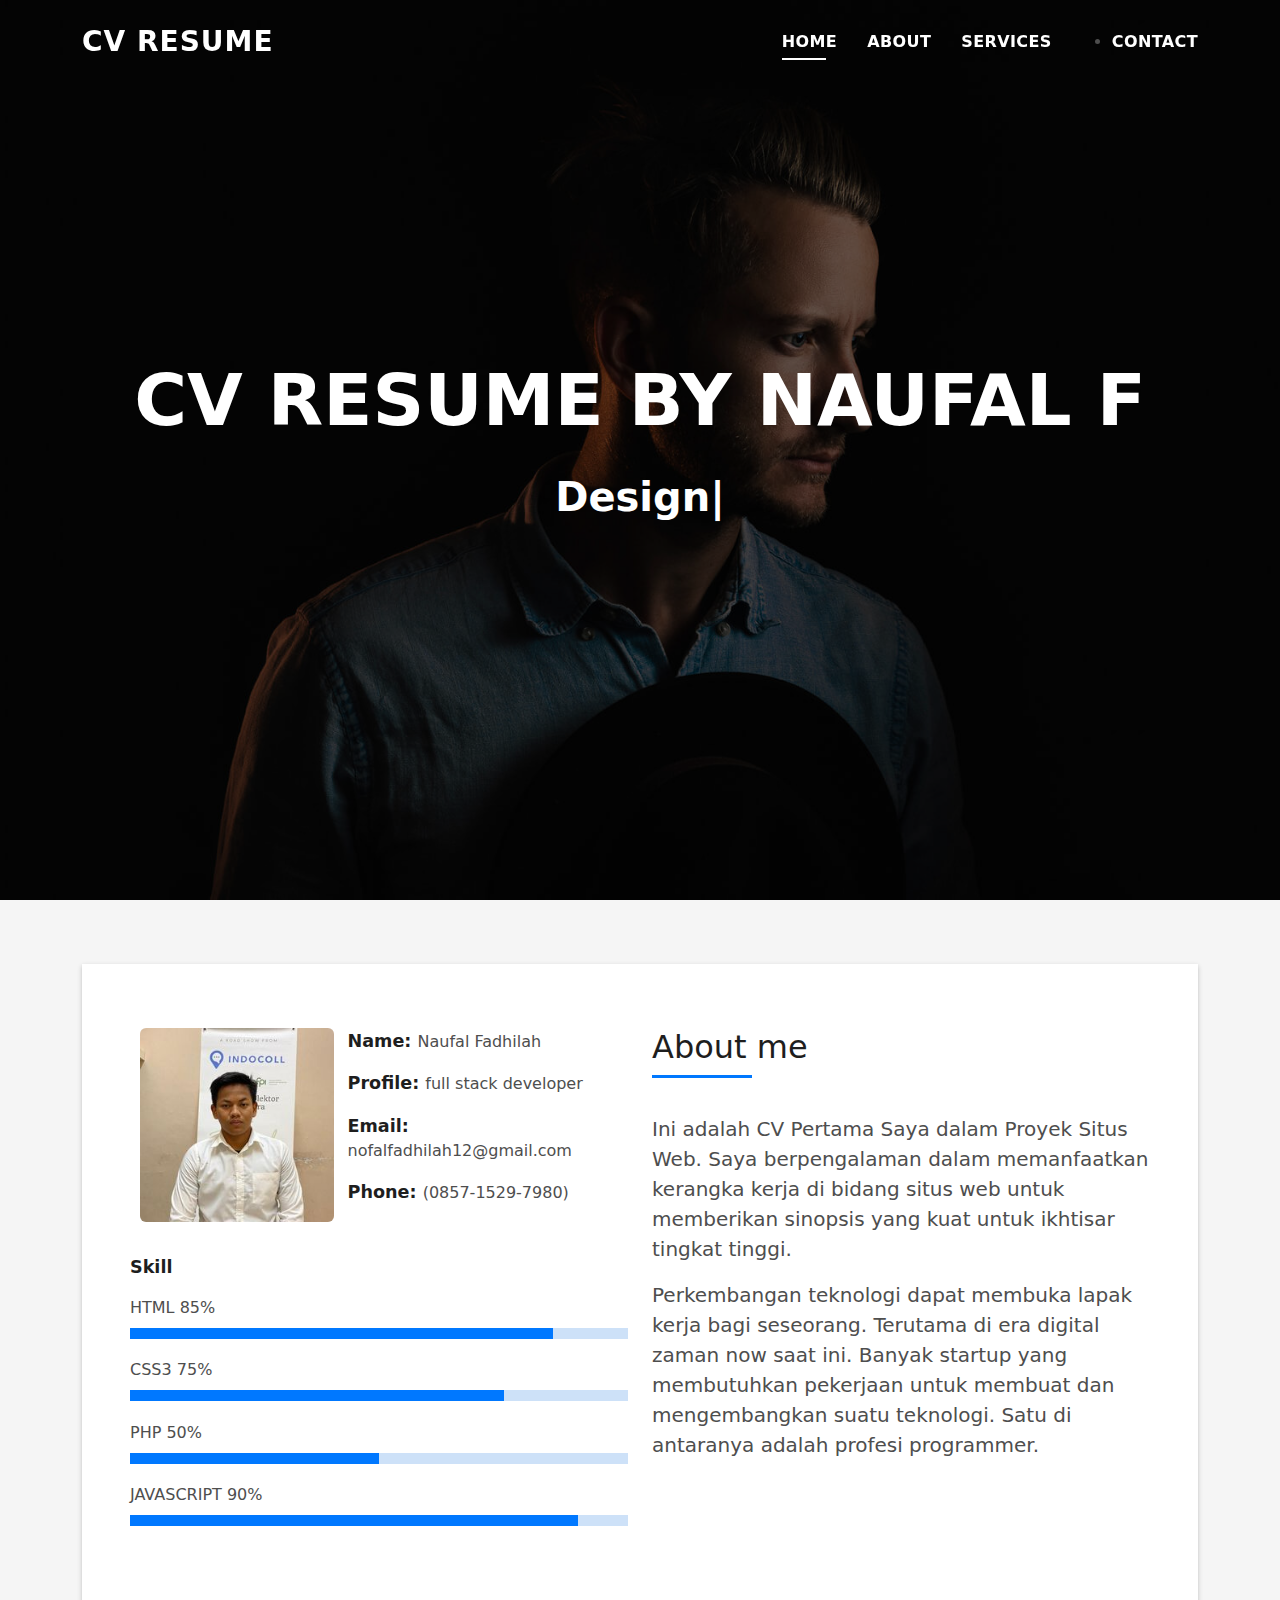
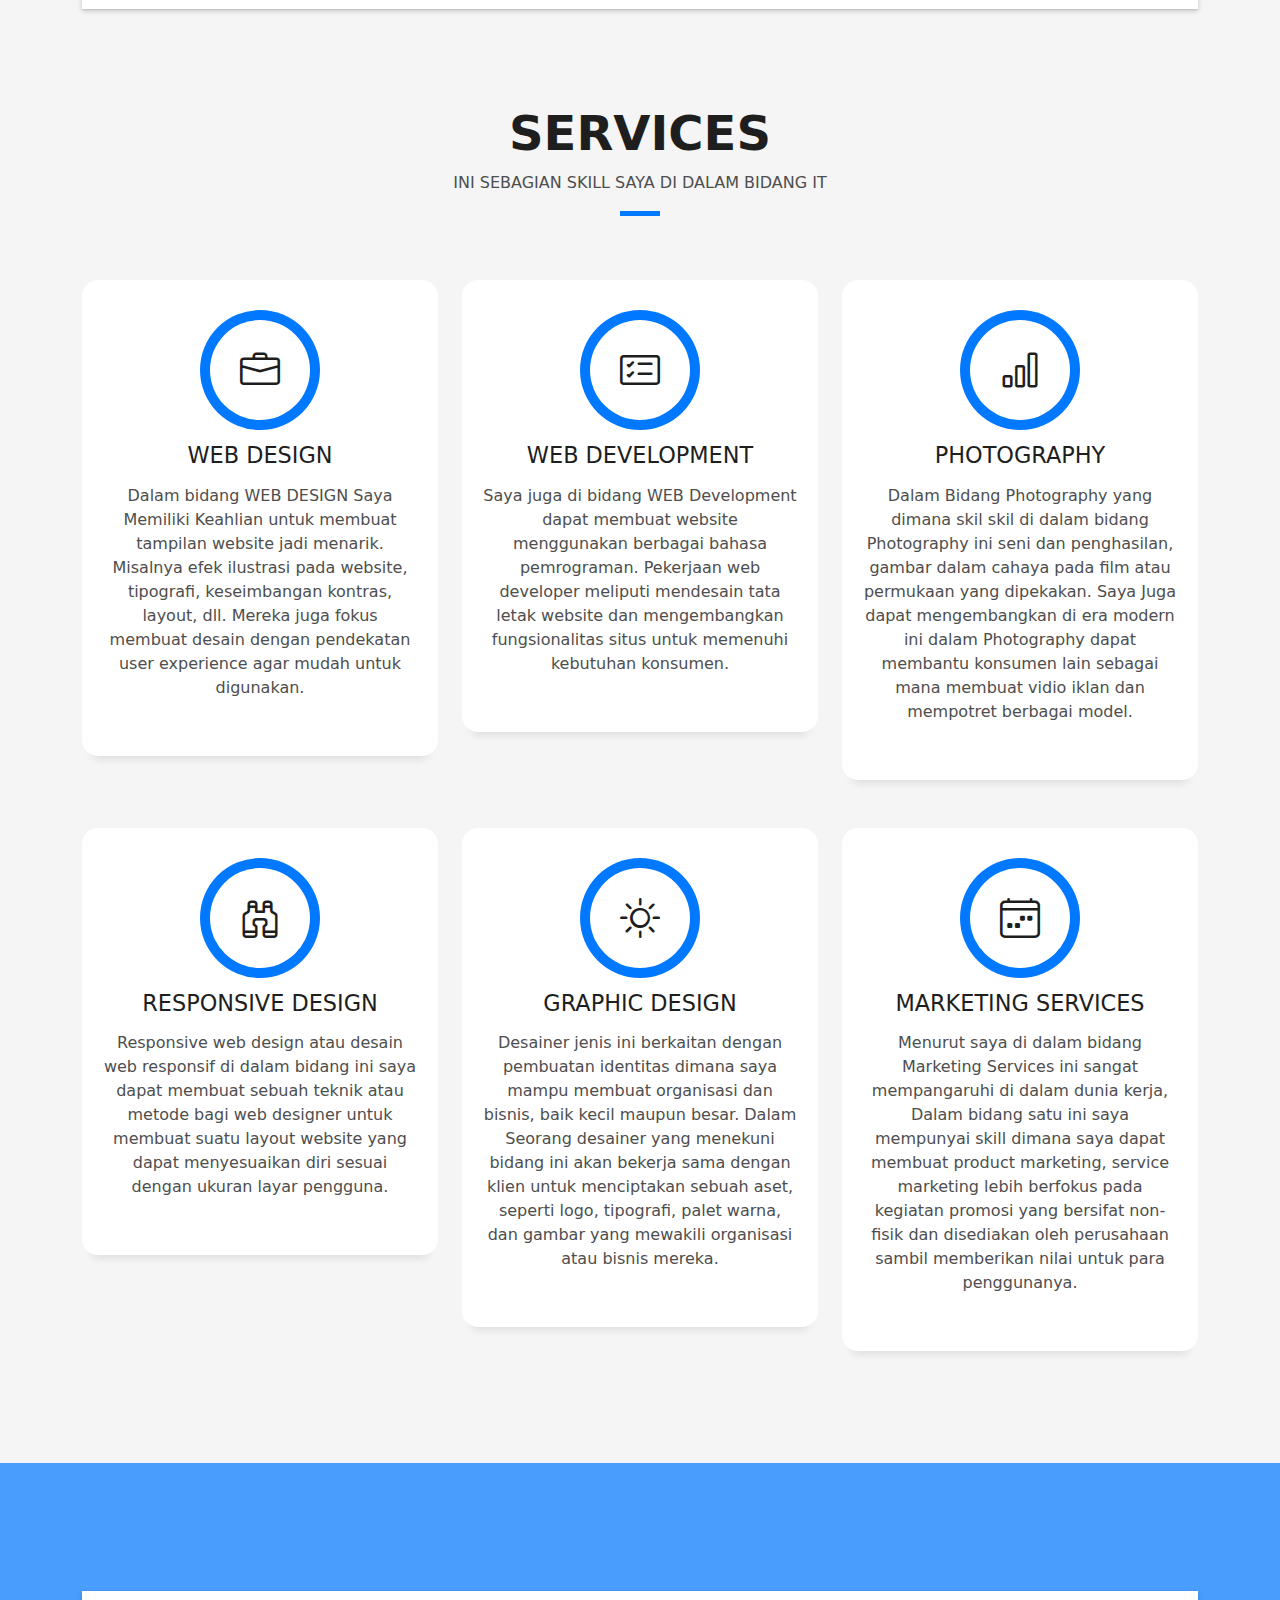
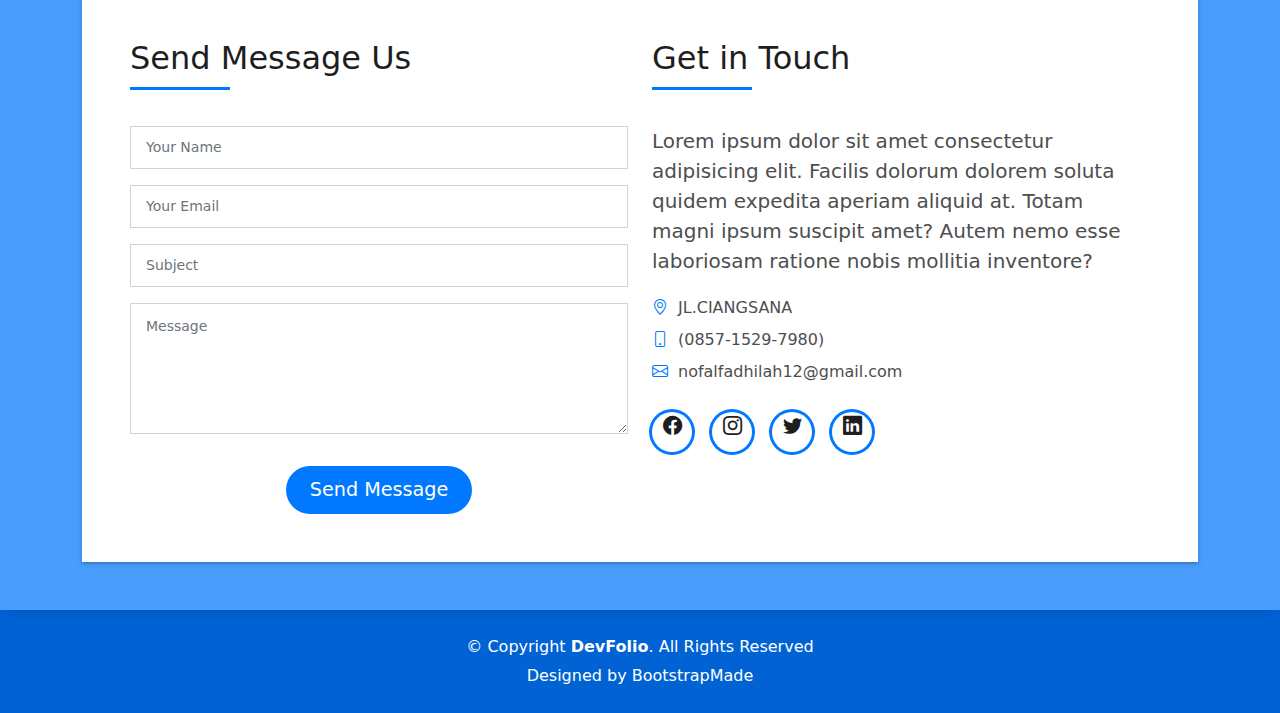
<file: index.html>
<!DOCTYPE html>
<html lang="en">

<head>
  <meta charset="utf-8">
  <meta content="width=device-width, initial-scale=1.0" name="viewport">

  <title>CV BREEZPALL</title>
  <meta content="" name="description">
  <meta content="" name="keywords">

  <!-- Favicons -->
  <link href="assets/img/favicon.png" rel="icon">
  <link href="assets/img/apple-touch-icon.png" rel="apple-touch-icon">

  <!-- Vendor CSS Files -->
  <link href="assets/vendor/bootstrap/css/bootstrap.min.css" rel="stylesheet">
  <link href="assets/vendor/bootstrap-icons/bootstrap-icons.css" rel="stylesheet">
  <link href="assets/vendor/glightbox/css/glightbox.min.css" rel="stylesheet">
  <link href="assets/vendor/swiper/swiper-bundle.min.css" rel="stylesheet">

  <!-- Template Main CSS File -->
  <link href="assets/css/style.css" rel="stylesheet">

  <!-- =======================================================
  * Template Name: DevFolio
  * Updated: Mar 09 2023 with Bootstrap v5.2.3
  * Template URL: https://bootstrapmade.com/devfolio-bootstrap-portfolio-html-template/
  * Author: BootstrapMade.com
  * License: https://bootstrapmade.com/license/
  ======================================================== -->
</head>
<body>
  <!-- ======= Header ======= -->
  <header id="header" class="fixed-top">
    <div class="container d-flex align-items-center justify-content-between">

      <h1 class="logo"><a href="index.html">CV RESUME</a></h1>
      <!-- Uncomment below if you prefer to use an image logo -->
      <!-- <a href="index.html" class="logo"><img src="assets/img/logo.png" alt="" class="img-fluid"></a>-->

      <nav id="navbar" class="navbar">
        <ul>
          <li><a class="nav-link scrollto active" href="#hero">Home</a></li>
          <li><a class="nav-link scrollto" href="#about">About</a></li>
          <li><a class="nav-link scrollto" href="#services">Services</a></li>
          <li><a class="nav-link scrollto " href="#work"></a></li>
          <li><a class="nav-link scrollto " href="#blog"></a></li>
          </ul>
           </li>
          <li><a class="nav-link scrollto" href="#contact">Contact</a></li>
        </ul>
        <i class="bi bi-list mobile-nav-toggle"></i>
      </nav><!-- .navbar -->
    </div>
  </header><!-- End Header -->
  <!-- ======= Hero Section ======= -->
  <div id="hero" class="hero route bg-image" style="background-image: url(assets/img/hero-bg.jpg)">
    <div class="overlay-itro"></div>
    <div class="hero-content display-table">
      <div class="table-cell">
        <div class="container">
          <!--<p class="display-6 color-d">Hello, world!</p>-->
          <h1 class="hero-title mb-4">CV RESUME BY NAUFAL F</h1>
          <p class="hero-subtitle"><span class="typed" data-typed-items="Designer, Developer, Freelancer, Photographer"></span></p>
          <!-- <p class="pt-3"><a class="btn btn-primary btn js-scroll px-4" href="#about" role="button">Learn More</a></p> -->
        </div>
      </div>
    </div>
  </div><!-- End Hero Section -->
  <main id="main">
    <!-- ======= About Section ======= -->
    <section id="about" class="about-mf sect-pt4 route">
      <div class="container">
        <div class="row">
          <div class="col-sm-12">
            <div class="box-shadow-full">
              <div class="row">
                <div class="col-md-6">
                  <div class="row">
                    <div class="col-sm-6 col-md-5">
                      <div class="about-img">
                        <img src="assets/img/n.jpg" class="img-fluid rounded b-shadow-a" alt="">
                      </div>
                    </div>
                    <div class="col-sm-6 col-md-7">
                      <div class="about-info">
                        <p><span class="title-s">Name: </span> <span>Naufal Fadhilah</span></p>
                        <p><span class="title-s">Profile: </span> <span>full stack developer</span></p>
                        <p><span class="title-s">Email: </span> <span>nofalfadhilah12@gmail.com</span></p>
                        <p><span class="title-s">Phone: </span> <span>(0857-1529-7980)</span></p>
                      </div>
                    </div>
                  </div>
                  <div class="skill-mf">
                    <p class="title-s">Skill</p>
                    <span>HTML</span> <span class="pull-right">85%</span>
                    <div class="progress">
                      <div class="progress-bar" role="progressbar" style="width: 85%;" aria-valuenow="85" aria-valuemin="0" aria-valuemax="100"></div>
                    </div>
                    <span>CSS3</span> <span class="pull-right">75%</span>
                    <div class="progress">
                      <div class="progress-bar" role="progressbar" style="width: 75%" aria-valuenow="75" aria-valuemin="0" aria-valuemax="100"></div>
                    </div>
                    <span>PHP</span> <span class="pull-right">50%</span>
                    <div class="progress">
                      <div class="progress-bar" role="progressbar" style="width: 50%" aria-valuenow="50" aria-valuemin="0" aria-valuemax="100"></div>
                    </div>
                    <span>JAVASCRIPT</span> <span class="pull-right">90%</span>
                    <div class="progress">
                      <div class="progress-bar" role="progressbar" style="width: 90%" aria-valuenow="90" aria-valuemin="0" aria-valuemax="100"></div>
                    </div>
                  </div>
                </div>
                <div class="col-md-6">
                  <div class="about-me pt-4 pt-md-0">
                    <div class="title-box-2">
                      <h5 class="title-left">
                        About me
                      </h5>
                    </div>
                    <p class="lead">
                      Ini adalah CV Pertama Saya dalam Proyek Situs Web. 
                      Saya berpengalaman dalam memanfaatkan kerangka kerja di bidang situs web untuk memberikan
                      sinopsis yang kuat untuk ikhtisar tingkat tinggi.
                    </p>
                    <p class="lead">
                       Perkembangan teknologi dapat membuka lapak kerja bagi seseorang. Terutama di era digital zaman now saat ini.
                       Banyak startup yang membutuhkan pekerjaan untuk membuat dan mengembangkan suatu teknologi. 
                       Satu di antaranya adalah profesi programmer. 


                    </p>
                    <p class="lead">
                      
                    </p>
                  </div>
                </div>
              </div>
            </div>
          </div>
        </div>
      </div>
    </section><!-- End About Section -->
    <!-- ======= Services Section ======= -->
    <section id="services" class="services-mf pt-5 route">
      <div class="container">
        <div class="row">
          <div class="col-sm-12">
            <div class="title-box text-center">
              <h3 class="title-a">
                Services
              </h3>
              <p class="subtitle-a">
                INI SEBAGIAN SKILL SAYA DI DALAM BIDANG IT
              </p>
              <div class="line-mf"></div>
            </div>
          </div>
        </div>
        <div class="row">
          <div class="col-md-4">
            <div class="service-box">
              <div class="service-ico">
                <span class="ico-circle"><i class="bi bi-briefcase"></i></span>
              </div>
              <div class="service-content">
                <h2 class="s-title">Web Design</h2>
                <p class="s-description text-center">
                   Dalam bidang WEB DESIGN Saya Memiliki Keahlian untuk membuat tampilan website jadi menarik.
                   Misalnya efek ilustrasi pada website, tipografi, keseimbangan kontras, layout, dll.
                   Mereka juga fokus membuat desain dengan pendekatan user experience agar mudah untuk digunakan. 
                </p>
              </div>
            </div>
          </div>
          <div class="col-md-4">
            <div class="service-box">
              <div class="service-ico">
                <span class="ico-circle"><i class="bi bi-card-checklist"></i></span>
              </div>
              <div class="service-content">
                <h2 class="s-title">Web Development</h2>
                <p class="s-description text-center">
                   Saya juga di bidang WEB Development dapat  membuat website menggunakan berbagai bahasa pemrograman.
                   Pekerjaan web developer meliputi mendesain tata letak website dan mengembangkan 
                   fungsionalitas situs untuk memenuhi kebutuhan konsumen.
                </p>
              </div>
            </div>
          </div>
          <div class="col-md-4">
            <div class="service-box">
              <div class="service-ico">
                <span class="ico-circle"><i class="bi bi-bar-chart"></i></span>
              </div>
              <div class="service-content">
                <h2 class="s-title">Photography</h2>
                <p class="s-description text-center">
                   Dalam Bidang Photography yang dimana skil skil di dalam bidang Photography ini seni dan penghasilan,
                   gambar dalam cahaya pada film atau permukaan yang dipekakan. Saya Juga dapat mengembangkan di era modern ini
                   dalam Photography dapat membantu konsumen lain sebagai mana membuat vidio iklan dan mempotret berbagai model.
                </p>
              </div>
            </div>
          </div>
          <div class="col-md-4">
            <div class="service-box">
              <div class="service-ico">
                <span class="ico-circle"><i class="bi bi-binoculars"></i></span>
              </div>
              <div class="service-content">
                <h2 class="s-title">Responsive Design</h2>
                <p class="s-description text-center">
                  Responsive web design atau desain web responsif di dalam bidang ini saya dapat membuat 
                  sebuah teknik atau metode bagi web designer 
                  untuk membuat suatu layout website yang dapat menyesuaikan diri sesuai dengan ukuran layar pengguna.
                </p>
              </div>
            </div>
          </div>
          <div class="col-md-4">
            <div class="service-box">
              <div class="service-ico">
                <span class="ico-circle"><i class="bi bi-brightness-high"></i></span>
              </div>
              <div class="service-content">
                <h2 class="s-title">Graphic Design</h2>
                <p class="s-description text-center">
                  Desainer jenis ini berkaitan dengan pembuatan identitas dimana saya mampu membuat organisasi dan bisnis, 
                  baik kecil maupun besar. Dalam Seorang desainer yang menekuni bidang ini akan bekerja sama dengan klien untuk menciptakan sebuah aset, 
                  seperti logo, tipografi, palet warna, dan gambar yang mewakili organisasi atau bisnis mereka.
                </p>
              </div>
            </div>
          </div>
          <div class="col-md-4">
            <div class="service-box">
              <div class="service-ico">
                <span class="ico-circle"><i class="bi bi-calendar4-week"></i></span>
              </div>
              <div class="service-content">
                <h2 class="s-title">Marketing Services</h2>
                <p class="s-description text-center">
                  Menurut saya di dalam bidang Marketing Services ini sangat mempangaruhi di dalam dunia kerja,
                  Dalam bidang satu ini saya mempunyai skill dimana saya dapat membuat product marketing, 
                  service marketing lebih berfokus pada kegiatan promosi yang bersifat non- fisik dan disediakan oleh perusahaan sambil memberikan nilai untuk para penggunanya.
                </p>
              </div>
            </div>
          </div>
        </div>
      </div>
    </section><!-- End Services Section -->
            <!-- <div id="testimonial-mf" class="owl-carousel owl-theme">
        </div> -->
          </div>
        </div>
      </div>
    </div><!-- End Testimonials Section -->
    <!-- ======= Contact Section ======= -->
    <section id="contact" class="paralax-mf footer-paralax bg-image sect-mt4 route" style="background-image: url(assets/img/overlay-bg.jpg)">
      <div class="overlay-mf"></div>
      <div class="container">
        <div class="row">
          <div class="col-sm-12">
            <div class="contact-mf">
              <div id="contact" class="box-shadow-full">
                <div class="row">
                  <div class="col-md-6">
                    <div class="title-box-2">
                      <h5 class="title-left">
                        Send Message Us
                      </h5>
                    </div>
                    <div>
                      <form action="forms/contact.php" method="post" role="form" class="php-email-form">
                        <div class="row">
                          <div class="col-md-12 mb-3">
                            <div class="form-group">
                              <input type="text" name="name" class="form-control" id="name" placeholder="Your Name" required>
                            </div>
                          </div>
                          <div class="col-md-12 mb-3">
                            <div class="form-group">
                              <input type="email" class="form-control" name="email" id="email" placeholder="Your Email" required>
                            </div>
                          </div>
                          <div class="col-md-12 mb-3">
                            <div class="form-group">
                              <input type="text" class="form-control" name="subject" id="subject" placeholder="Subject" required>
                            </div>
                          </div>
                          <div class="col-md-12">
                            <div class="form-group">
                              <textarea class="form-control" name="message" rows="5" placeholder="Message" required></textarea>
                            </div>
                          </div>
                          <div class="col-md-12 text-center my-3">
                            <div class="loading">Loading</div>
                            <div class="error-message"></div>
                            <div class="sent-message">Your message has been sent. Thank you!</div>
                          </div>
                          <div class="col-md-12 text-center">
                            <button type="submit" class="button button-a button-big button-rouded">Send Message</button>
                          </div>
                        </div>
                      </form>
                    </div>
                  </div>
                  <div class="col-md-6">
                    <div class="title-box-2 pt-4 pt-md-0">
                      <h5 class="title-left">
                        Get in Touch
                      </h5>
                    </div>
                    <div class="more-info">
                      <p class="lead">
                        Lorem ipsum dolor sit amet consectetur adipisicing elit. Facilis dolorum dolorem soluta quidem
                        expedita aperiam aliquid at.
                        Totam magni ipsum suscipit amet? Autem nemo esse laboriosam ratione nobis
                        mollitia inventore?
                      </p>
                      <ul class="list-ico">
                        <li><span class="bi bi-geo-alt"></span>JL.CIANGSANA</li>
                        <li><span class="bi bi-phone"></span>(0857-1529-7980)</li>
                        <li><span class="bi bi-envelope"></span>nofalfadhilah12@gmail.com</li>
                      </ul>
                    </div>
                    <div class="socials">
                      <ul>
                        <li><a href="https://www.facebook.com/profile.php?id=100090198061003"><span class="ico-circle"><i class="bi bi-facebook"></i></span></a></li>
                        <li><a href="https://www.instagram.com/breez.pal/"><span class="ico-circle"><i class="bi bi-instagram"></i></span></a></li>
                        <li><a href="https://twitter.com/FadhilahNofal"><span class="ico-circle"><i class="bi bi-twitter"></i></span></a></li>
                        <li><a href=""><span class="ico-circle"><i class="bi bi-linkedin"></i></span></a></li>
                      </ul>
                    </div>
                  </div>
                </div>
              </div>
            </div>
          </div>
        </div>
      </div>
    </section><!-- End Contact Section -->
  </main><!-- End #main -->
  <!-- ======= Footer ======= -->
  <footer>
    <div class="container">
      <div class="row">
        <div class="col-sm-12">
          <div class="copyright-box">
            <p class="copyright">&copy; Copyright <strong>DevFolio</strong>. All Rights Reserved</p>
            <div class="credits">
              <!--
              All the links in the footer should remain intact.
              You can delete the links only if you purchased the pro version.
              Licensing information: https://bootstrapmade.com/license/
              Purchase the pro version with working PHP/AJAX contact form: https://bootstrapmade.com/buy/?theme=DevFolio
            -->
              Designed by <a href="https://bootstrapmade.com/">BootstrapMade</a>
            </div>
          </div>
        </div>
      </div>
    </div>
  </footer><!-- End  Footer -->

  <div id="preloader"></div>
  <a href="#" class="back-to-top d-flex align-items-center justify-content-center"><i class="bi bi-arrow-up-short"></i></a>

  <!-- Vendor JS Files -->
  <script src="assets/vendor/purecounter/purecounter_vanilla.js"></script>
  <script src="assets/vendor/bootstrap/js/bootstrap.bundle.min.js"></script>
  <script src="assets/vendor/glightbox/js/glightbox.min.js"></script>
  <script src="assets/vendor/swiper/swiper-bundle.min.js"></script>
  <script src="assets/vendor/typed.js/typed.min.js"></script>
  <script src="assets/vendor/php-email-form/validate.js"></script>

  <!-- Template Main JS File -->
  <script src="assets/js/main.js"></script>

</body>

</html>
</file>
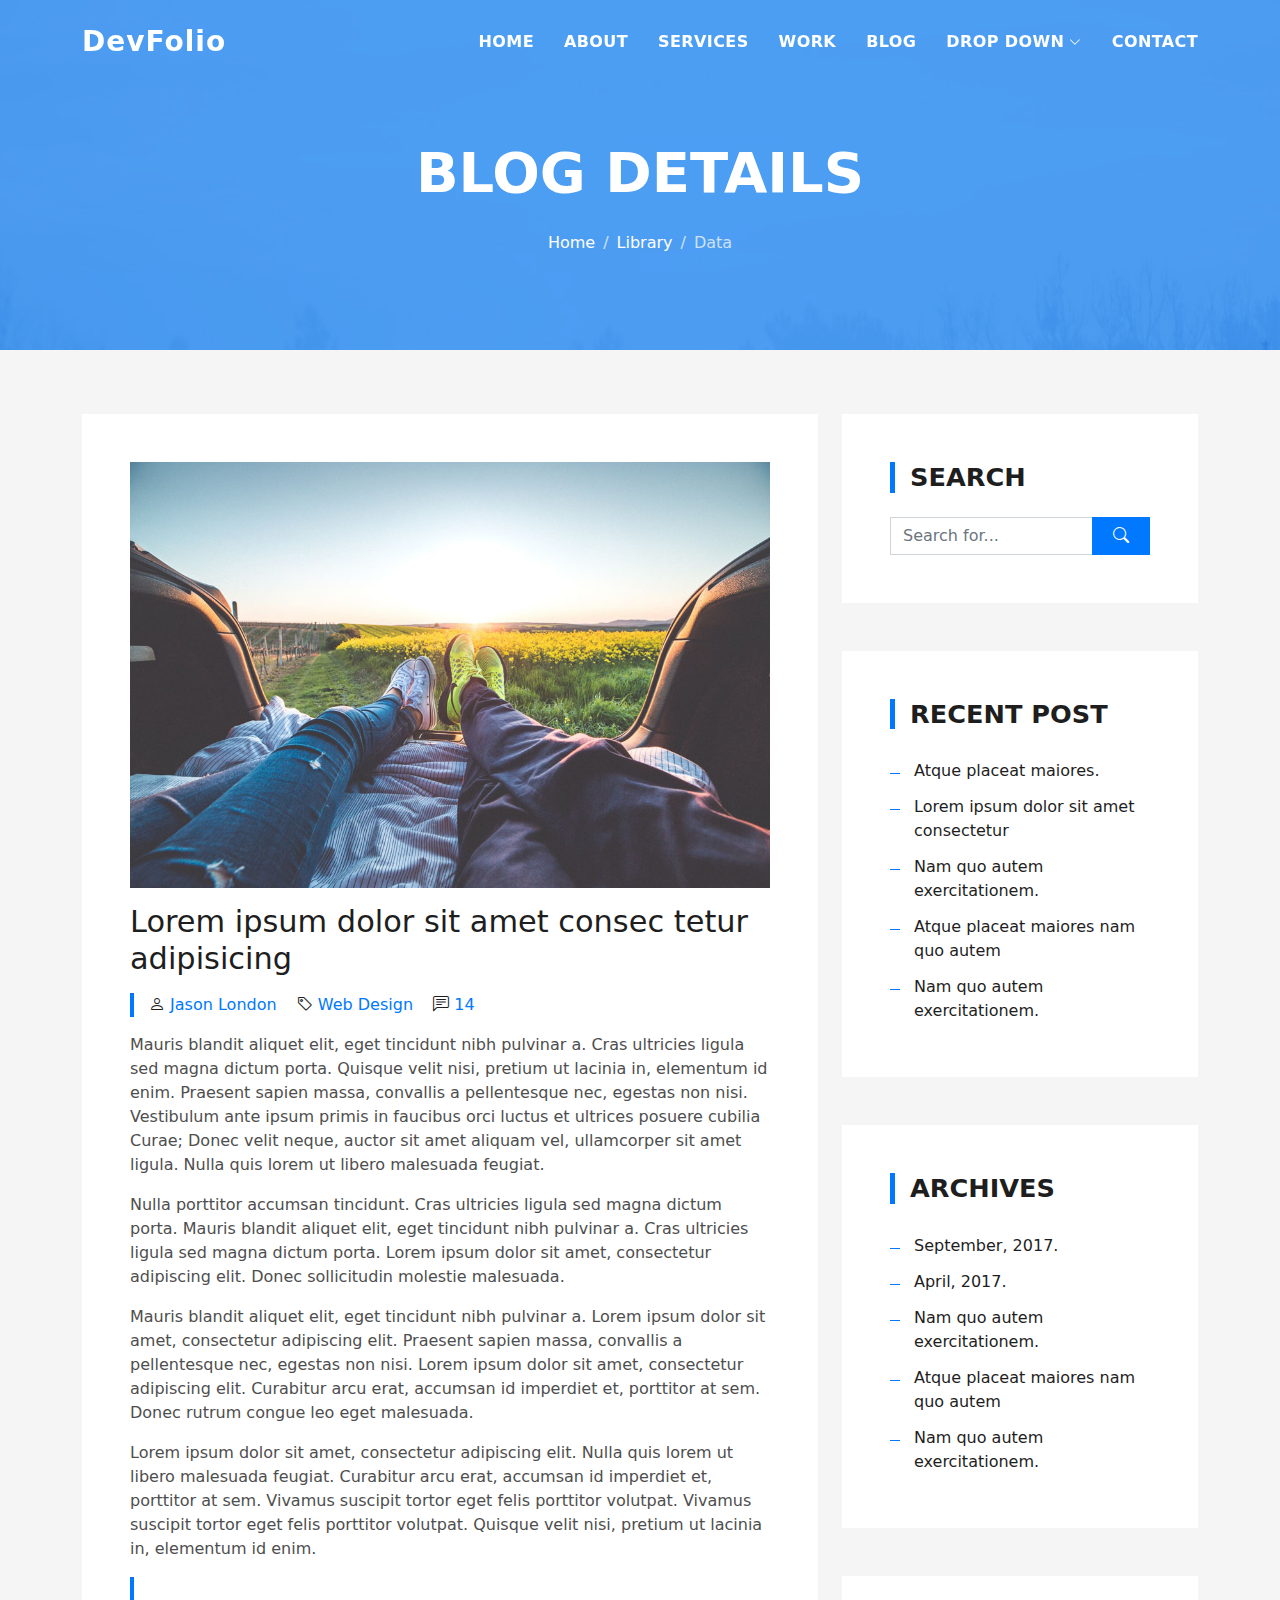
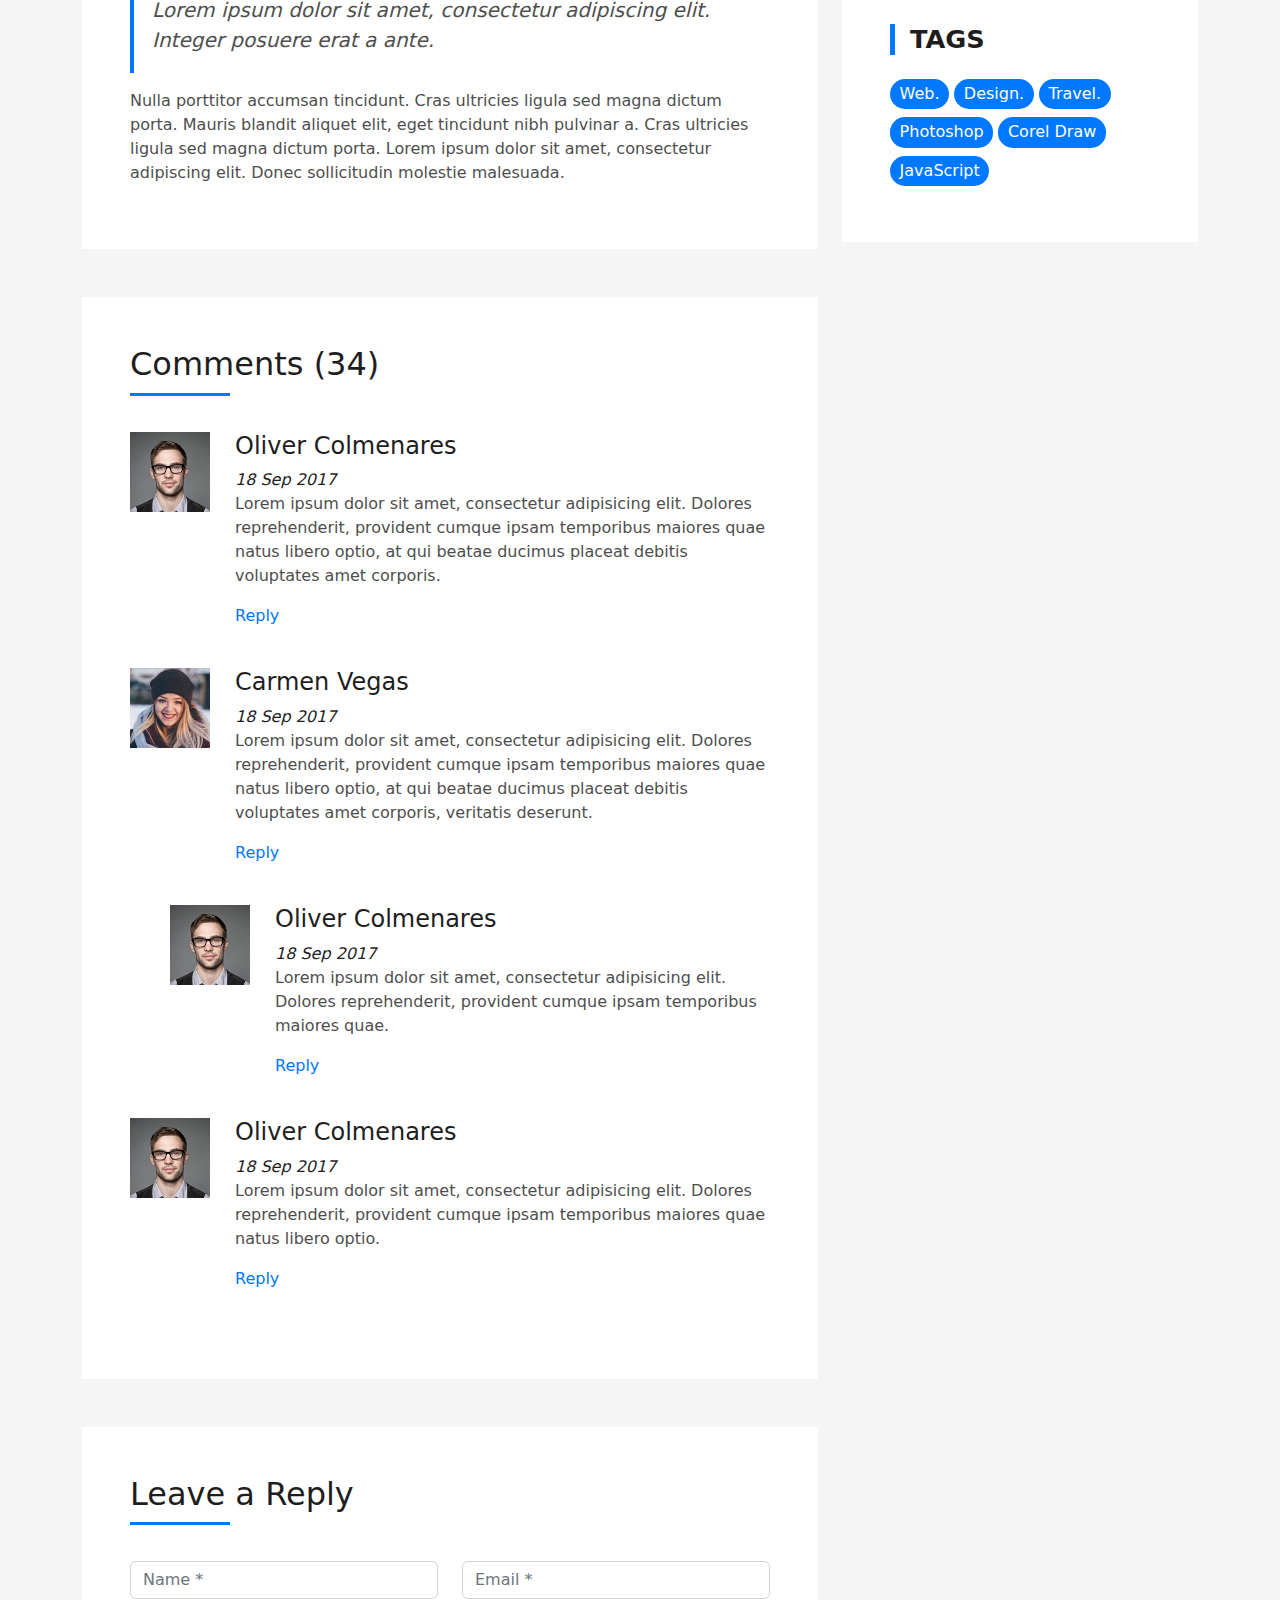
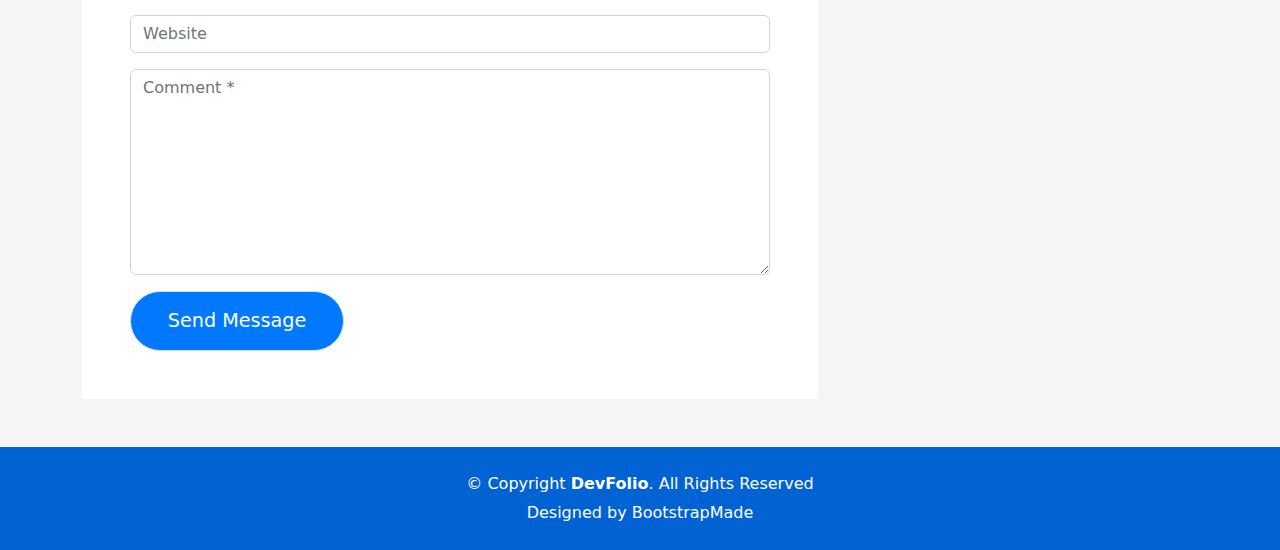
<file: blog-single.html>
<!DOCTYPE html>
<html lang="en">

<head>
  <meta charset="utf-8">
  <meta content="width=device-width, initial-scale=1.0" name="viewport">

  <title>DevFolio Bootstrap Portfolio Template - Blog Single</title>
  <meta content="" name="description">
  <meta content="" name="keywords">

  <!-- Favicons -->
  <link href="assets/img/favicon.png" rel="icon">
  <link href="assets/img/apple-touch-icon.png" rel="apple-touch-icon">

  <!-- Vendor CSS Files -->
  <link href="assets/vendor/bootstrap/css/bootstrap.min.css" rel="stylesheet">
  <link href="assets/vendor/bootstrap-icons/bootstrap-icons.css" rel="stylesheet">
  <link href="assets/vendor/glightbox/css/glightbox.min.css" rel="stylesheet">
  <link href="assets/vendor/swiper/swiper-bundle.min.css" rel="stylesheet">

  <!-- Template Main CSS File -->
  <link href="assets/css/style.css" rel="stylesheet">

  <!-- =======================================================
  * Template Name: DevFolio
  * Updated: Mar 09 2023 with Bootstrap v5.2.3
  * Template URL: https://bootstrapmade.com/devfolio-bootstrap-portfolio-html-template/
  * Author: BootstrapMade.com
  * License: https://bootstrapmade.com/license/
  ======================================================== -->
</head>

<body>

  <!-- ======= Header ======= -->
  <header id="header" class="fixed-top">
    <div class="container d-flex align-items-center justify-content-between">

      <h1 class="logo"><a href="index.html">DevFolio</a></h1>
      <!-- Uncomment below if you prefer to use an image logo -->
      <!-- <a href="index.html" class="logo"><img src="assets/img/logo.png" alt="" class="img-fluid"></a>-->

      <nav id="navbar" class="navbar">
        <ul>
          <li><a class="nav-link scrollto " href="#hero">Home</a></li>
          <li><a class="nav-link scrollto" href="#about">About</a></li>
          <li><a class="nav-link scrollto" href="#services">Services</a></li>
          <li><a class="nav-link scrollto " href="#work">Work</a></li>
          <li><a class="nav-link scrollto " href="#blog">Blog</a></li>
          <li class="dropdown"><a href="#"><span>Drop Down</span> <i class="bi bi-chevron-down"></i></a>
            <ul>
              <li><a href="#">Drop Down 1</a></li>
              <li class="dropdown"><a href="#"><span>Deep Drop Down</span> <i class="bi bi-chevron-right"></i></a>
                <ul>
                  <li><a href="#">Deep Drop Down 1</a></li>
                  <li><a href="#">Deep Drop Down 2</a></li>
                  <li><a href="#">Deep Drop Down 3</a></li>
                  <li><a href="#">Deep Drop Down 4</a></li>
                  <li><a href="#">Deep Drop Down 5</a></li>
                </ul>
              </li>
              <li><a href="#">Drop Down 2</a></li>
              <li><a href="#">Drop Down 3</a></li>
              <li><a href="#">Drop Down 4</a></li>
            </ul>
          </li>
          <li><a class="nav-link scrollto" href="#contact">Contact</a></li>
        </ul>
        <i class="bi bi-list mobile-nav-toggle"></i>
      </nav><!-- .navbar -->

    </div>
  </header><!-- End Header -->

  <div class="hero hero-single route bg-image" style="background-image: url(assets/img/overlay-bg.jpg)">
    <div class="overlay-mf"></div>
    <div class="hero-content display-table">
      <div class="table-cell">
        <div class="container">
          <h2 class="hero-title mb-4">Blog Details</h2>
          <ol class="breadcrumb d-flex justify-content-center">
            <li class="breadcrumb-item">
              <a href="#">Home</a>
            </li>
            <li class="breadcrumb-item">
              <a href="#">Library</a>
            </li>
            <li class="breadcrumb-item active">Data</li>
          </ol>
        </div>
      </div>
    </div>
  </div>

  <main id="main">

    <!-- ======= Blog Single Section ======= -->
    <section class="blog-wrapper sect-pt4" id="blog">
      <div class="container">
        <div class="row">
          <div class="col-md-8">
            <div class="post-box">
              <div class="post-thumb">
                <img src="assets/img/post-1.jpg" class="img-fluid" alt="">
              </div>
              <div class="post-meta">
                <h1 class="article-title">Lorem ipsum dolor sit amet consec tetur adipisicing</h1>
                <ul>
                  <li>
                    <span class="bi bi-person"></span>
                    <a href="#">Jason London</a>
                  </li>
                  <li>
                    <span class="bi bi-tag"></span>
                    <a href="#">Web Design</a>
                  </li>
                  <li>
                    <span class="bi bi-chat-left-text"></span>
                    <a href="#">14</a>
                  </li>
                </ul>
              </div>
              <div class="article-content">
                <p>
                  Mauris blandit aliquet elit, eget tincidunt nibh pulvinar a. Cras ultricies ligula sed magna dictum
                  porta. Quisque velit
                  nisi, pretium ut lacinia in, elementum id enim. Praesent sapien massa, convallis a pellentesque
                  nec, egestas non nisi. Vestibulum ante ipsum primis in faucibus orci luctus et ultrices posuere
                  cubilia Curae; Donec velit neque, auctor sit amet aliquam vel, ullamcorper sit amet ligula.
                  Nulla quis lorem ut libero malesuada feugiat.
                </p>
                <p>
                  Nulla porttitor accumsan tincidunt. Cras ultricies ligula sed magna dictum porta. Mauris blandit
                  aliquet elit, eget tincidunt
                  nibh pulvinar a. Cras ultricies ligula sed magna dictum porta. Lorem ipsum dolor sit amet,
                  consectetur adipiscing elit. Donec sollicitudin molestie malesuada.
                </p>
                <p>
                  Mauris blandit aliquet elit, eget tincidunt nibh pulvinar a. Lorem ipsum dolor sit amet, consectetur
                  adipiscing elit. Praesent
                  sapien massa, convallis a pellentesque nec, egestas non nisi. Lorem ipsum dolor sit amet,
                  consectetur adipiscing elit. Curabitur arcu erat, accumsan id imperdiet et, porttitor at
                  sem. Donec rutrum congue leo eget malesuada.
                </p>
                <p>
                  Lorem ipsum dolor sit amet, consectetur adipiscing elit. Nulla quis lorem ut libero malesuada feugiat.
                  Curabitur arcu erat,
                  accumsan id imperdiet et, porttitor at sem. Vivamus suscipit tortor eget felis porttitor
                  volutpat. Vivamus suscipit tortor eget felis porttitor volutpat. Quisque velit nisi, pretium
                  ut lacinia in, elementum id enim.
                </p>
                <blockquote class="blockquote">
                  <p class="mb-0">Lorem ipsum dolor sit amet, consectetur adipiscing elit. Integer posuere erat a ante.</p>
                </blockquote>
                <p>
                  Nulla porttitor accumsan tincidunt. Cras ultricies ligula sed magna dictum porta. Mauris blandit
                  aliquet elit, eget tincidunt
                  nibh pulvinar a. Cras ultricies ligula sed magna dictum porta. Lorem ipsum dolor sit amet,
                  consectetur adipiscing elit. Donec sollicitudin molestie malesuada.
                </p>
              </div>
            </div>
            <div class="box-comments">
              <div class="title-box-2">
                <h4 class="title-comments title-left">Comments (34)</h4>
              </div>
              <ul class="list-comments">
                <li>
                  <div class="comment-avatar">
                    <img src="assets/img/testimonial-2.jpg" alt="">
                  </div>
                  <div class="comment-details">
                    <h4 class="comment-author">Oliver Colmenares</h4>
                    <span>18 Sep 2017</span>
                    <p>
                      Lorem ipsum dolor sit amet, consectetur adipisicing elit. Dolores reprehenderit, provident cumque
                      ipsam temporibus maiores
                      quae natus libero optio, at qui beatae ducimus placeat debitis voluptates amet corporis.
                    </p>
                    <a href="3">Reply</a>
                  </div>
                </li>
                <li>
                  <div class="comment-avatar">
                    <img src="assets/img/testimonial-4.jpg" alt="">
                  </div>
                  <div class="comment-details">
                    <h4 class="comment-author">Carmen Vegas</h4>
                    <span>18 Sep 2017</span>
                    <p>
                      Lorem ipsum dolor sit amet, consectetur adipisicing elit. Dolores reprehenderit, provident cumque
                      ipsam temporibus maiores
                      quae natus libero optio, at qui beatae ducimus placeat debitis voluptates amet corporis,
                      veritatis deserunt.
                    </p>
                    <a href="3">Reply</a>
                  </div>
                </li>
                <li class="comment-children">
                  <div class="comment-avatar">
                    <img src="assets/img/testimonial-2.jpg" alt="">
                  </div>
                  <div class="comment-details">
                    <h4 class="comment-author">Oliver Colmenares</h4>
                    <span>18 Sep 2017</span>
                    <p>
                      Lorem ipsum dolor sit amet, consectetur adipisicing elit. Dolores reprehenderit, provident cumque
                      ipsam temporibus maiores
                      quae.
                    </p>
                    <a href="3">Reply</a>
                  </div>
                </li>
                <li>
                  <div class="comment-avatar">
                    <img src="assets/img/testimonial-2.jpg" alt="">
                  </div>
                  <div class="comment-details">
                    <h4 class="comment-author">Oliver Colmenares</h4>
                    <span>18 Sep 2017</span>
                    <p>
                      Lorem ipsum dolor sit amet, consectetur adipisicing elit. Dolores reprehenderit, provident cumque
                      ipsam temporibus maiores
                      quae natus libero optio.
                    </p>
                    <a href="3">Reply</a>
                  </div>
                </li>
              </ul>
            </div>
            <div class="form-comments">
              <div class="title-box-2">
                <h3 class="title-left">
                  Leave a Reply
                </h3>
              </div>
              <form class="form-mf">
                <div class="row">
                  <div class="col-md-6 mb-3">
                    <div class="form-group">
                      <input type="text" class="form-control input-mf" id="inputName" placeholder="Name *" required>
                    </div>
                  </div>
                  <div class="col-md-6 mb-3">
                    <div class="form-group">
                      <input type="email" class="form-control input-mf" id="inputEmail1" placeholder="Email *" required>
                    </div>
                  </div>
                  <div class="col-md-12 mb-3">
                    <div class="form-group">
                      <input type="url" class="form-control input-mf" id="inputUrl" placeholder="Website">
                    </div>
                  </div>
                  <div class="col-md-12 mb-3">
                    <div class="form-group">
                      <textarea id="textMessage" class="form-control input-mf" placeholder="Comment *" name="message" cols="45" rows="8" required></textarea>
                    </div>
                  </div>
                  <div class="col-md-12">
                    <button type="submit" class="button button-a button-big button-rouded">Send Message</button>
                  </div>
                </div>
              </form>
            </div>
          </div>
          <div class="col-md-4">
            <div class="widget-sidebar sidebar-search">
              <h5 class="sidebar-title">Search</h5>
              <div class="sidebar-content">
                <form>
                  <div class="input-group">
                    <input type="text" class="form-control" placeholder="Search for..." aria-label="Search for...">
                    <span class="input-group-btn">
                      <button class="btn btn-secondary btn-search" type="button">
                        <span class="bi bi-search"></span>
                      </button>
                    </span>
                  </div>
                </form>
              </div>
            </div>
            <div class="widget-sidebar">
              <h5 class="sidebar-title">Recent Post</h5>
              <div class="sidebar-content">
                <ul class="list-sidebar">
                  <li>
                    <a href="#">Atque placeat maiores.</a>
                  </li>
                  <li>
                    <a href="#">Lorem ipsum dolor sit amet consectetur</a>
                  </li>
                  <li>
                    <a href="#">Nam quo autem exercitationem.</a>
                  </li>
                  <li>
                    <a href="#">Atque placeat maiores nam quo autem</a>
                  </li>
                  <li>
                    <a href="#">Nam quo autem exercitationem.</a>
                  </li>
                </ul>
              </div>
            </div>
            <div class="widget-sidebar">
              <h5 class="sidebar-title">Archives</h5>
              <div class="sidebar-content">
                <ul class="list-sidebar">
                  <li>
                    <a href="#">September, 2017.</a>
                  </li>
                  <li>
                    <a href="#">April, 2017.</a>
                  </li>
                  <li>
                    <a href="#">Nam quo autem exercitationem.</a>
                  </li>
                  <li>
                    <a href="#">Atque placeat maiores nam quo autem</a>
                  </li>
                  <li>
                    <a href="#">Nam quo autem exercitationem.</a>
                  </li>
                </ul>
              </div>
            </div>
            <div class="widget-sidebar widget-tags">
              <h5 class="sidebar-title">Tags</h5>
              <div class="sidebar-content">
                <ul>
                  <li>
                    <a href="#">Web.</a>
                  </li>
                  <li>
                    <a href="#">Design.</a>
                  </li>
                  <li>
                    <a href="#">Travel.</a>
                  </li>
                  <li>
                    <a href="#">Photoshop</a>
                  </li>
                  <li>
                    <a href="#">Corel Draw</a>
                  </li>
                  <li>
                    <a href="#">JavaScript</a>
                  </li>
                </ul>
              </div>
            </div>
          </div>
        </div>
      </div>
    </section><!-- End Blog Single Section -->

  </main><!-- End #main -->

  <!-- ======= Footer ======= -->
  <footer>
    <div class="container">
      <div class="row">
        <div class="col-sm-12">
          <div class="copyright-box">
            <p class="copyright">&copy; Copyright <strong>DevFolio</strong>. All Rights Reserved</p>
            <div class="credits">
              <!--
              All the links in the footer should remain intact.
              You can delete the links only if you purchased the pro version.
              Licensing information: https://bootstrapmade.com/license/
              Purchase the pro version with working PHP/AJAX contact form: https://bootstrapmade.com/buy/?theme=DevFolio
            -->
              Designed by <a href="https://bootstrapmade.com/">BootstrapMade</a>
            </div>
          </div>
        </div>
      </div>
    </div>
  </footer><!-- End  Footer -->

  <div id="preloader"></div>
  <a href="#" class="back-to-top d-flex align-items-center justify-content-center"><i class="bi bi-arrow-up-short"></i></a>

  <!-- Vendor JS Files -->
  <script src="assets/vendor/purecounter/purecounter_vanilla.js"></script>
  <script src="assets/vendor/bootstrap/js/bootstrap.bundle.min.js"></script>
  <script src="assets/vendor/glightbox/js/glightbox.min.js"></script>
  <script src="assets/vendor/swiper/swiper-bundle.min.js"></script>
  <script src="assets/vendor/typed.js/typed.min.js"></script>
  <script src="assets/vendor/php-email-form/validate.js"></script>

  <!-- Template Main JS File -->
  <script src="assets/js/main.js"></script>

</body>

</html>
</file>
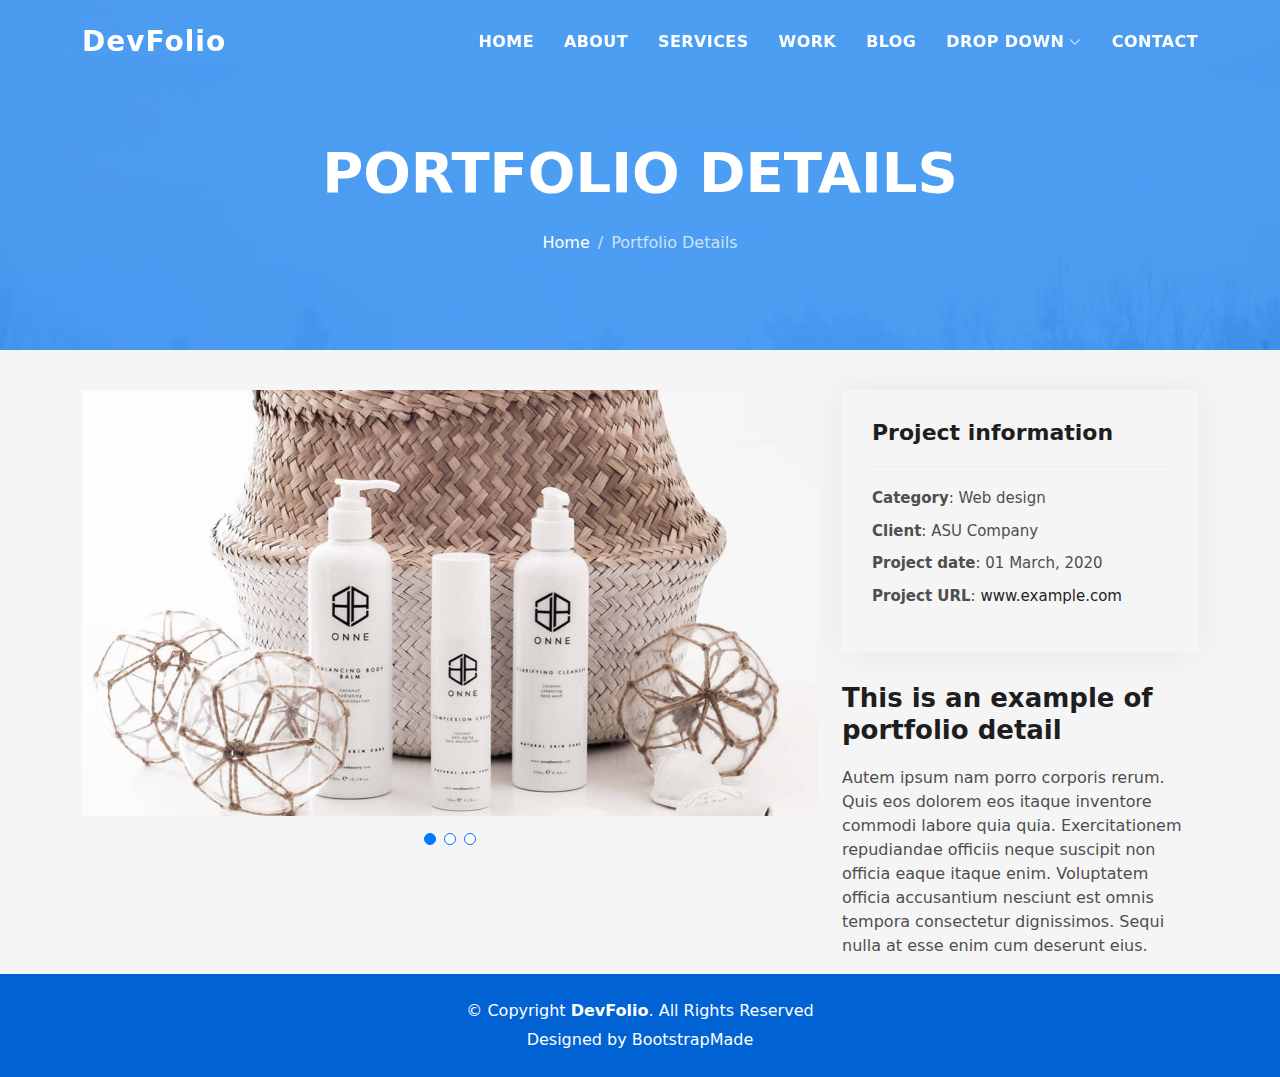
<file: portfolio-details.html>
<!DOCTYPE html>
<html lang="en">

<head>
  <meta charset="utf-8">
  <meta content="width=device-width, initial-scale=1.0" name="viewport">

  <title>DevFolio Bootstrap Portfolio Template - Portfolio Details</title>
  <meta content="" name="description">
  <meta content="" name="keywords">

  <!-- Favicons -->
  <link href="assets/img/favicon.png" rel="icon">
  <link href="assets/img/apple-touch-icon.png" rel="apple-touch-icon">

  <!-- Vendor CSS Files -->
  <link href="assets/vendor/bootstrap/css/bootstrap.min.css" rel="stylesheet">
  <link href="assets/vendor/bootstrap-icons/bootstrap-icons.css" rel="stylesheet">
  <link href="assets/vendor/glightbox/css/glightbox.min.css" rel="stylesheet">
  <link href="assets/vendor/swiper/swiper-bundle.min.css" rel="stylesheet">

  <!-- Template Main CSS File -->
  <link href="assets/css/style.css" rel="stylesheet">

  <!-- =======================================================
  * Template Name: DevFolio
  * Updated: Mar 09 2023 with Bootstrap v5.2.3
  * Template URL: https://bootstrapmade.com/devfolio-bootstrap-portfolio-html-template/
  * Author: BootstrapMade.com
  * License: https://bootstrapmade.com/license/
  ======================================================== -->
</head>

<body>

  <!-- ======= Header ======= -->
  <header id="header" class="fixed-top">
    <div class="container d-flex align-items-center justify-content-between">

      <h1 class="logo"><a href="index.html">DevFolio</a></h1>
      <!-- Uncomment below if you prefer to use an image logo -->
      <!-- <a href="index.html" class="logo"><img src="assets/img/logo.png" alt="" class="img-fluid"></a>-->

      <nav id="navbar" class="navbar">
        <ul>
          <li><a class="nav-link scrollto " href="#hero">Home</a></li>
          <li><a class="nav-link scrollto" href="#about">About</a></li>
          <li><a class="nav-link scrollto" href="#services">Services</a></li>
          <li><a class="nav-link scrollto " href="#work">Work</a></li>
          <li><a class="nav-link scrollto " href="#blog">Blog</a></li>
          <li class="dropdown"><a href="#"><span>Drop Down</span> <i class="bi bi-chevron-down"></i></a>
            <ul>
              <li><a href="#">Drop Down 1</a></li>
              <li class="dropdown"><a href="#"><span>Deep Drop Down</span> <i class="bi bi-chevron-right"></i></a>
                <ul>
                  <li><a href="#">Deep Drop Down 1</a></li>
                  <li><a href="#">Deep Drop Down 2</a></li>
                  <li><a href="#">Deep Drop Down 3</a></li>
                  <li><a href="#">Deep Drop Down 4</a></li>
                  <li><a href="#">Deep Drop Down 5</a></li>
                </ul>
              </li>
              <li><a href="#">Drop Down 2</a></li>
              <li><a href="#">Drop Down 3</a></li>
              <li><a href="#">Drop Down 4</a></li>
            </ul>
          </li>
          <li><a class="nav-link scrollto" href="#contact">Contact</a></li>
        </ul>
        <i class="bi bi-list mobile-nav-toggle"></i>
      </nav><!-- .navbar -->

    </div>
  </header><!-- End Header -->

  <div class="hero hero-single route bg-image" style="background-image: url(assets/img/overlay-bg.jpg)">
    <div class="overlay-mf"></div>
    <div class="hero-content display-table">
      <div class="table-cell">
        <div class="container">
          <h2 class="hero-title mb-4">Portfolio Details</h2>
          <ol class="breadcrumb d-flex justify-content-center">
            <li class="breadcrumb-item">
              <a href="#">Home</a>
            </li>
            <li class="breadcrumb-item active">Portfolio Details</li>
          </ol>
        </div>
      </div>
    </div>
  </div>

  <main id="main">

    <!-- ======= Portfolio Details Section ======= -->
    <section id="portfolio-details" class="portfolio-details">
      <div class="container">

        <div class="row gy-4">

          <div class="col-lg-8">
            <div class="portfolio-details-slider swiper">
              <div class="swiper-wrapper align-items-center">

                <div class="swiper-slide">
                  <img src="assets/img/portfolio-details-1.jpg" alt="">
                </div>

                <div class="swiper-slide">
                  <img src="assets/img/portfolio-details-2.jpg" alt="">
                </div>

                <div class="swiper-slide">
                  <img src="assets/img/portfolio-details-3.jpg" alt="">
                </div>

              </div>
              <div class="swiper-pagination"></div>
            </div>
          </div>

          <div class="col-lg-4">
            <div class="portfolio-info">
              <h3>Project information</h3>
              <ul>
                <li><strong>Category</strong>: Web design</li>
                <li><strong>Client</strong>: ASU Company</li>
                <li><strong>Project date</strong>: 01 March, 2020</li>
                <li><strong>Project URL</strong>: <a href="#">www.example.com</a></li>
              </ul>
            </div>
            <div class="portfolio-description">
              <h2>This is an example of portfolio detail</h2>
              <p>
                Autem ipsum nam porro corporis rerum. Quis eos dolorem eos itaque inventore commodi labore quia quia. Exercitationem repudiandae officiis neque suscipit non officia eaque itaque enim. Voluptatem officia accusantium nesciunt est omnis tempora consectetur dignissimos. Sequi nulla at esse enim cum deserunt eius.
              </p>
            </div>
          </div>

        </div>

      </div>
    </section><!-- End Portfolio Details Section -->

  </main><!-- End #main -->

  <!-- ======= Footer ======= -->
  <footer>
    <div class="container">
      <div class="row">
        <div class="col-sm-12">
          <div class="copyright-box">
            <p class="copyright">&copy; Copyright <strong>DevFolio</strong>. All Rights Reserved</p>
            <div class="credits">
              <!--
              All the links in the footer should remain intact.
              You can delete the links only if you purchased the pro version.
              Licensing information: https://bootstrapmade.com/license/
              Purchase the pro version with working PHP/AJAX contact form: https://bootstrapmade.com/buy/?theme=DevFolio
            -->
              Designed by <a href="https://bootstrapmade.com/">BootstrapMade</a>
            </div>
          </div>
        </div>
      </div>
    </div>
  </footer><!-- End  Footer -->

  <div id="preloader"></div>
  <a href="#" class="back-to-top d-flex align-items-center justify-content-center"><i class="bi bi-arrow-up-short"></i></a>

  <!-- Vendor JS Files -->
  <script src="assets/vendor/purecounter/purecounter_vanilla.js"></script>
  <script src="assets/vendor/bootstrap/js/bootstrap.bundle.min.js"></script>
  <script src="assets/vendor/glightbox/js/glightbox.min.js"></script>
  <script src="assets/vendor/swiper/swiper-bundle.min.js"></script>
  <script src="assets/vendor/typed.js/typed.min.js"></script>
  <script src="assets/vendor/php-email-form/validate.js"></script>

  <!-- Template Main JS File -->
  <script src="assets/js/main.js"></script>

</body>

</html>
</file>
<file: assets/css/style.css>
/**
* Template Name: DevFolio
* Updated: Mar 09 2023 with Bootstrap v5.2.3
* Template URL: https://bootstrapmade.com/devfolio-bootstrap-portfolio-html-template/
* Author: BootstrapMade.com
* License: https://bootstrapmade.com/license/
*/

/*--------------------------------------------------------------
# General
--------------------------------------------------------------*/
body {
  background-color: #f5f5f5;
  color: #4e4e4e;
}

h1,
h2,
h3,
h4,
h5,
h6 {
  color: #1e1e1e;
}

a {
  color: #1e1e1e;
  text-decoration: none;
  transition: all 0.5s ease-in-out;
}

a:hover {
  color: #0078ff;
  text-decoration: none;
  transition: all 0.5s ease-in-out;
}

.p-r {
  position: relative;
}

.color-a {
  text-decoration: none;
  color: #0078ff;
}

.color-d {
  color: #f5f5f5;
}

.color-text-a {
  text-decoration: none;
  color: #4e4e4e;
}

.box-shadow,
.card-blog,
.work-box,
.service-box,
.paralax-mf {
  box-shadow: 0 13px 8px -10px rgba(0, 0, 0, 0.1);
}

.box-shadow-a,
.button:hover {
  text-decoration: none;
  box-shadow: 0 0 0 4px #cde1f8;
}

.display-5 {
  font-size: 2.5rem;
  font-weight: 300;
  line-height: 1.1;
}

.display-6 {
  font-size: 2rem;
  font-weight: 300;
  line-height: 1.1;
}

.avatar {
  width: 32px;
  height: 32px;
  margin-right: 4px;
  overflow: hidden;
}

.bg-image {
  background-repeat: no-repeat;
  background-attachment: fixed;
  background-size: cover;
  background-position: center center;
}

@media (max-width: 1024px) {
  .bg-image {
    background-attachment: scroll;
  }
}

.overlay-mf {
  background-color: #0078ff;
}

.overlay-mf {
  position: absolute;
  top: 0;
  left: 0px;
  padding: 0;
  height: 100%;
  width: 100%;
  opacity: 0.7;
}

.paralax-mf {
  position: relative;
  padding: 8rem 0;
}

.display-table {
  width: 100%;
  height: 100%;
  display: table;
}

.table-cell {
  display: table-cell;
  vertical-align: middle;
}

/*--/ Sections /--*/
.sect-4 {
  padding: 4rem 0;
}

.sect-pt4 {
  padding-top: 4rem;
}

.sect-mt4 {
  margin-top: 4rem;
}

/*--/ Title s /--*/
.title-s {
  font-weight: 600;
  color: #1e1e1e;
  font-size: 1.1rem;
}

/*--/ Title A /--*/
.title-box {
  margin-bottom: 4rem;
}

.title-a {
  text-decoration: none;
  font-size: 3rem;
  font-weight: bold;
  text-transform: uppercase;
}

.subtitle-a {
  text-decoration: none;
  color: #4e4e4e;
}

.line-mf {
  width: 40px;
  height: 5px;
  background-color: #0078ff;
  margin: 0 auto;
}

/*--/ Title Left /--*/
.title-box-2 {
  margin-bottom: 3rem;
}

.title-left {
  font-size: 2rem;
  position: relative;
}

.title-left:before {
  content: "";
  position: absolute;
  height: 3px;
  background-color: #0078ff;
  width: 100px;
  bottom: -12px;
}

/*------/ Box /------*/
.box-pl2 {
  padding-left: 2rem;
}

.box-shadow-full {
  padding: 3rem 1.25rem;
  position: relative;
  background-color: #fff;
  margin-bottom: 3rem;
  z-index: 2;
  box-shadow: 0 1px 1px 0 rgba(0, 0, 0, 0.06), 0 2px 5px 0 rgba(0, 0, 0, 0.2);
}

@media (min-width: 768px) {
  .box-shadow-full {
    padding: 3rem;
  }
}

/*------/ Socials /------*/
.socials {
  padding: 1.5rem 0;
}

.socials ul li {
  display: inline-block;
}

.socials .ico-circle {
  height: 40px;
  width: 40px;
  font-size: 1.2rem;
  border-radius: 50%;
  line-height: 1.6;
  margin: 0 15px 0 0;
  box-shadow: 0 0 0 3px #0078ff;
  transition: all 500ms ease;
}

.socials .ico-circle:hover {
  background-color: #0078ff;
  color: #fff;
  box-shadow: 0 0 0 3px #cde1f8;
  transition: all 500ms ease;
}

/*------/ Ul resect /------*/
.ul-resect,
.widget-tags ul,
.widget-sidebar .list-sidebar,
.box-comments .list-comments,
.blog-wrapper .post-meta ul,
.list-ico,
.socials ul {
  list-style: none;
  padding-left: 0;
  margin-bottom: 0;
}

.list-ico {
  line-height: 2;
}

.list-ico span {
  color: #0078ff;
  margin-right: 10px;
}

/*------/ Ico Circle /------*/
.ico-circle {
  height: 100px;
  width: 100px;
  font-size: 2rem;
  border-radius: 50%;
  line-height: 1.55;
  margin: 0 auto;
  text-align: center;
  box-shadow: 0 0 0 10px #0078ff;
  display: block;
}

/*------/ Owl Carousel /------*/
.owl-theme .owl-dots {
  text-align: center;
  margin-top: 18px;
}

.owl-theme .owl-dots .owl-dot {
  display: inline-block;
}

.owl-theme .owl-dots .owl-dot span {
  width: 18px;
  height: 7px;
  margin: 5px 5px;
  background: #cde1f8;
  border: 0px solid #cde1f8;
  display: block;
  transition: all 0.6s ease-in-out;
  cursor: pointer;
}

.owl-theme .owl-dots .owl-dot:hover span {
  background-color: #cde1f8;
}

.owl-theme .owl-dots .owl-dot.active span {
  background-color: #1B1B1B;
  width: 25px;
}

/*--/ Scrolltop s /--*/
.scrolltop-mf {
  position: relative;
  display: none;
}

.scrolltop-mf span {
  z-index: 999;
  position: fixed;
  width: 42px;
  height: 42px;
  background-color: #0078ff;
  opacity: 0.7;
  font-size: 1.6rem;
  line-height: 1.5;
  text-align: center;
  color: #fff;
  top: auto;
  left: auto;
  right: 30px;
  bottom: 50px;
  cursor: pointer;
  border-radius: 50%;
}

/*--------------------------------------------------------------
# Back to top button
--------------------------------------------------------------*/
.back-to-top {
  position: fixed;
  visibility: hidden;
  opacity: 0;
  right: 15px;
  bottom: 15px;
  z-index: 996;
  background: #0078ff;
  width: 40px;
  height: 40px;
  border-radius: 50px;
  transition: all 0.4s;
}

.back-to-top i {
  font-size: 28px;
  color: #fff;
  line-height: 0;
}

.back-to-top:hover {
  background: #298eff;
  color: #fff;
}

.back-to-top.active {
  visibility: visible;
  opacity: 1;
}

/*------/ Prelaoder /------*/
#preloader {
  position: fixed;
  top: 0;
  left: 0;
  right: 0;
  bottom: 0;
  z-index: 9999;
  overflow: hidden;
  background: #fff;
}

#preloader:before {
  content: "";
  position: fixed;
  top: calc(50% - 30px);
  left: calc(50% - 30px);
  border: 6px solid #f2f2f2;
  border-top: 6px solid #0078ff;
  border-radius: 50%;
  width: 60px;
  height: 60px;
  animation: animate-preloader 1s linear infinite;
}

@keyframes animate-preloader {
  0% {
    transform: rotate(0deg);
  }

  100% {
    transform: rotate(360deg);
  }
}

/*------/ Button /------*/
.button {
  display: inline-block;
  padding: 0.3rem 0.6rem;
  text-align: center;
  vertical-align: middle;
  -webkit-user-select: none;
  -moz-user-select: none;
  user-select: none;
  font-size: 1rem;
  border-radius: 0.3rem;
  border: 1px solid transparent;
  transition: all 500ms ease;
  cursor: pointer;
}

.button:focus {
  outline: 0;
}

.button:hover {
  background-color: #0062d3;
  color: #fff;
  transition: all 500ms ease;
}

.button-a {
  text-decoration: none;
  background-color: #0078ff;
  color: #fff;
  border-color: #cde1f8;
}

.button-big {
  padding: 0.9rem 2.3rem;
  font-size: 1.2rem;
}

.button-rouded {
  border-radius: 5rem;
}

.btn-lg {
  padding: 0.5rem 1rem;
  font-size: 1.25rem;
  line-height: 1.5;
  border-radius: 0.3rem;
}

/*--------------------------------------------------------------
# Header
--------------------------------------------------------------*/
#header {
  transition: all 0.5s;
  z-index: 997;
  padding: 20px 0;
}

#header .logo {
  font-size: 28px;
  margin: 0;
  padding: 0;
  font-weight: 600;
  letter-spacing: 1px;
}

#header .logo a {
  color: #fff;
}

#header .logo img {
  max-height: 40px;
}

#header.header-scrolled {
  background: rgba(0, 0, 0, 0.9);
  padding: 12px 0;
}

/*--------------------------------------------------------------
# Navigation Menu
--------------------------------------------------------------*/
/**
* Desktop Navigation 
*/
.navbar {
  padding: 0;
}

.navbar ul {
  margin: 0;
  padding: 0;
  display: flex;
  list-style: none;
  align-items: center;
}

.navbar li {
  position: relative;
}

.navbar>ul>li {
  white-space: nowrap;
  padding: 10px 0 10px 30px;
}

.navbar a,
.navbar a:focus {
  display: flex;
  align-items: center;
  justify-content: space-between;
  color: #fff;
  font-size: 16px;
  font-weight: 600;
  padding: 0;
  white-space: nowrap;
  transition: 0.3s;
  letter-spacing: 0.4px;
  position: relative;
  text-transform: uppercase;
}

.navbar a i,
.navbar a:focus i {
  font-size: 12px;
  line-height: 0;
  margin-left: 5px;
}

.navbar>ul>li>a:before {
  content: "";
  position: absolute;
  width: 100%;
  height: 2px;
  bottom: -6px;
  left: 0;
  width: 0;
  background-color: #fff;
  visibility: hidden;
  transition: all 0.3s ease-in-out 0s;
}

.navbar a:hover:before,
.navbar li:hover>a:before,
.navbar .active:before {
  visibility: visible;
  width: 80%;
}

.navbar a:hover,
.navbar .active,
.navbar .active:focus,
.navbar li:hover>a {
  color: #fff;
}

.navbar .dropdown ul {
  display: block;
  position: absolute;
  left: 30px;
  top: calc(100% + 30px);
  margin: 0;
  padding: 10px 0;
  z-index: 99;
  opacity: 0;
  visibility: hidden;
  background: #fff;
  box-shadow: 0px 0px 30px rgba(127, 137, 161, 0.25);
  transition: 0.3s;
}

.navbar .dropdown ul li {
  min-width: 200px;
}

.navbar .dropdown ul a {
  padding: 10px 20px;
  font-size: 14px;
  text-transform: none;
  color: #4e4e4e;
}

.navbar .dropdown ul a i {
  font-size: 12px;
}

.navbar .dropdown ul a:hover,
.navbar .dropdown ul .active:hover,
.navbar .dropdown ul li:hover>a {
  color: #0078ff;
}

.navbar .dropdown:hover>ul {
  opacity: 1;
  top: 100%;
  visibility: visible;
}

.navbar .dropdown .dropdown ul {
  top: 0;
  left: calc(100% - 30px);
  visibility: hidden;
}

.navbar .dropdown .dropdown:hover>ul {
  opacity: 1;
  top: 0;
  left: 100%;
  visibility: visible;
}

@media (max-width: 1366px) {
  .navbar .dropdown .dropdown ul {
    left: -90%;
  }

  .navbar .dropdown .dropdown:hover>ul {
    left: -100%;
  }
}

/**
* Mobile Navigation 
*/
.mobile-nav-toggle {
  color: #fff;
  font-size: 28px;
  cursor: pointer;
  display: none;
  line-height: 0;
  transition: 0.5s;
}

@media (max-width: 991px) {
  .mobile-nav-toggle {
    display: block;
  }

  .navbar ul {
    display: none;
  }
}

.navbar-mobile {
  position: fixed;
  overflow: hidden;
  top: 0;
  right: 0;
  left: 0;
  bottom: 0;
  background: rgba(78, 78, 78, 0.9);
  transition: 0.3s;
  z-index: 999;
}

.navbar-mobile .mobile-nav-toggle {
  position: absolute;
  top: 15px;
  right: 15px;
}

.navbar-mobile ul {
  display: block;
  position: absolute;
  top: 55px;
  right: 15px;
  bottom: 15px;
  left: 15px;
  padding: 10px 0;
  background-color: #fff;
  overflow-y: auto;
  transition: 0.3s;
}

.navbar-mobile>ul>li {
  padding: 0;
}

.navbar-mobile a:hover:before,
.navbar-mobile li:hover>a:before,
.navbar-mobile .active:before {
  visibility: hidden;
}

.navbar-mobile a,
.navbar-mobile a:focus {
  padding: 10px 20px;
  font-size: 15px;
  color: #4e4e4e;
}

.navbar-mobile a:hover,
.navbar-mobile .active,
.navbar-mobile li:hover>a {
  color: #0078ff;
}

.navbar-mobile .getstarted,
.navbar-mobile .getstarted:focus {
  margin: 15px;
}

.navbar-mobile .dropdown ul {
  position: static;
  display: none;
  margin: 10px 20px;
  padding: 10px 0;
  z-index: 99;
  opacity: 1;
  visibility: visible;
  background: #fff;
  box-shadow: 0px 0px 30px rgba(127, 137, 161, 0.25);
}

.navbar-mobile .dropdown ul li {
  min-width: 200px;
}

.navbar-mobile .dropdown ul a {
  padding: 10px 20px;
}

.navbar-mobile .dropdown ul a i {
  font-size: 12px;
}

.navbar-mobile .dropdown ul a:hover,
.navbar-mobile .dropdown ul .active:hover,
.navbar-mobile .dropdown ul li:hover>a {
  color: #0078ff;
}

.navbar-mobile .dropdown>.dropdown-active {
  display: block;
}

/*--------------------------------------------------------------
# Hero Section
--------------------------------------------------------------*/
.hero {
  height: 100vh;
  position: relative;
  color: #fff;
}

.hero .hero-content {
  text-align: center;
  position: absolute;
}

.hero .overlay-itro {
  background-color: rgba(0, 0, 0, 0.6);
  position: absolute;
  top: 0;
  left: 0px;
  padding: 0;
  height: 100%;
  width: 100%;
  opacity: 0.9;
}

.hero .hero-title {
  color: #fff;
  font-weight: 600;
  font-size: 3rem;
}

@media (min-width: 768px) {
  .hero .hero-title {
    font-size: 4.5rem;
  }
}

.hero .hero-subtitle {
  font-size: 1.5rem;
  font-weight: 600;
}

@media (min-width: 768px) {
  .hero .hero-subtitle {
    font-size: 2.5rem;
  }
}

.hero .text-slider-items {
  display: none;
}

.hero-single {
  height: 350px;
}

.hero-single .hero-content {
  margin-top: 30px;
}

.hero-single .hero-title {
  text-transform: uppercase;
  font-size: 3rem;
}

@media (min-width: 768px) {
  .hero-single .hero-title {
    font-size: 3.5rem;
  }
}

.hero-single .breadcrumb {
  background-color: transparent;
  color: #0078ff;
}

.hero-single .breadcrumb .breadcrumb-item:before {
  color: #cde1f8;
}

.hero-single .breadcrumb .breadcrumb-item.active {
  color: #cde1f8;
}

.hero-single .breadcrumb a {
  color: #fff;
}

/*--------------------------------------------------------------
# About
--------------------------------------------------------------*/
.about-mf .box-shadow-full {
  padding-top: 4rem;
  padding-bottom: 4rem;
}

.about-mf .about-img {
  margin-bottom: 2rem;
}

.about-mf .about-img img {
  margin-left: 10px;
}

@media (min-width: 767px) {
  .about-mf .box-pl2 {
    margin-top: 3rem;
    padding-left: 0rem;
  }
}

.skill-mf span {
  color: #4e4e4e;
}

.skill-mf .progress {
  background-color: #cde1f8;
  margin: 0.5rem 0 1.2rem 0;
  border-radius: 0;
  height: 0.7rem;
}

.skill-mf .progress .progress-bar {
  height: 0.7rem;
  background-color: #0078ff;
}

/*--------------------------------------------------------------
# Services
--------------------------------------------------------------*/
.service-box {
  background-color: #fff;
  padding: 2.5rem 1.3rem;
  border-radius: 1rem;
  margin-bottom: 3rem;
  text-align: center;
}

.service-box:hover .ico-circle {
  transition: all 500ms ease;
  color: #fff;
  background-color: #0078ff;
  box-shadow: 0 0 0 10px #cde1f8;
}

.service-box .service-ico {
  margin-bottom: 1rem;
  color: #1e1e1e;
}

.service-box .ico-circle {
  transition: all 500ms ease;
  display: inline-flex;
  align-items: center;
  justify-content: center;
}

.service-box .ico-circle i {
  line-height: 0;
  font-size: 40px;
}

.service-box .s-title {
  font-size: 1.4rem;
  text-transform: uppercase;
  text-align: center;
  padding: 0.4rem 0;
}

.service-box .s-description {
  color: #4e4e4e;
}

/*--------------------------------------------------------------
# Counter
--------------------------------------------------------------*/
.counter-box {
  color: #fff;
  text-align: center;
}

@media (min-width: 577px) {
  .counter-box {
    margin-bottom: 1.8rem;
  }
}

.counter-ico {
  margin-bottom: 1rem;
}

.counter-ico .ico-circle {
  height: 60px;
  width: 60px;
  line-height: 1.5;
  box-shadow: 0 0 0 10px #cde1f8;
}

.counter-num .counter {
  font-size: 2rem;
  margin-bottom: 0;
}

/*--------------------------------------------------------------
# Portfolio
--------------------------------------------------------------*/
.work-box {
  margin-bottom: 3rem;
  -webkit-backface-visibility: hidden;
  backface-visibility: hidden;
  background-color: #fff;
}

.work-box:hover img {
  transform: scale(1.3);
}

.work-img {
  display: block;
  overflow: hidden;
}

.work-img img {
  transition: all 1s;
}

.work-content {
  padding: 2rem 3% 1rem 4%;
}

.work-content .w-more {
  color: #4e4e4e;
  font-size: 0.8rem;
}

.work-content .w-more .w-ctegory {
  color: #0078ff;
}

.work-content .w-like {
  font-size: 2.5rem;
  color: #0078ff;
  float: right;
}

.work-content .w-like a {
  color: #0078ff;
}

.work-content .w-like .num-like {
  font-size: 0.7rem;
}

.w-title {
  font-size: 1.2rem;
}

/*--------------------------------------------------------------
# Portfolio Details
--------------------------------------------------------------*/
.portfolio-details {
  padding-top: 40px;
}

.portfolio-details .portfolio-details-slider img {
  width: 100%;
}

.portfolio-details .portfolio-details-slider .swiper-pagination {
  margin-top: 20px;
  position: relative;
}

.portfolio-details .portfolio-details-slider .swiper-pagination .swiper-pagination-bullet {
  width: 12px;
  height: 12px;
  background-color: #fff;
  opacity: 1;
  border: 1px solid #0078ff;
}

.portfolio-details .portfolio-details-slider .swiper-pagination .swiper-pagination-bullet-active {
  background-color: #0078ff;
}

.portfolio-details .portfolio-info {
  padding: 30px;
  box-shadow: 0px 0 30px rgba(78, 78, 78, 0.08);
}

.portfolio-details .portfolio-info h3 {
  font-size: 22px;
  font-weight: 700;
  margin-bottom: 20px;
  padding-bottom: 20px;
  border-bottom: 1px solid #eee;
}

.portfolio-details .portfolio-info ul {
  list-style: none;
  padding: 0;
  font-size: 15px;
}

.portfolio-details .portfolio-info ul li+li {
  margin-top: 10px;
}

.portfolio-details .portfolio-description {
  padding-top: 30px;
}

.portfolio-details .portfolio-description h2 {
  font-size: 26px;
  font-weight: 700;
  margin-bottom: 20px;
}

.portfolio-details .portfolio-description p {
  padding: 0;
}

/*--------------------------------------------------------------
# Testimonials
--------------------------------------------------------------*/
.testimonial-box {
  color: #fff;
  text-align: center;
}

.testimonial-box .author-test {
  margin-top: 1rem;
}

.testimonial-box .author-test img {
  margin: 0 auto;
}

.testimonial-box .author {
  color: #fff;
  text-transform: uppercase;
  font-weight: 600;
  margin: 1rem 0;
  display: block;
  font-size: 1.4rem;
}

.testimonial-box .comit {
  font-size: 2rem;
  color: #0078ff;
  background-color: #fff;
  width: 52px;
  height: 52px;
  display: block;
  margin: 0 auto;
  border-radius: 50%;
  line-height: 1.6;
}

@media (min-width: 768px) {
  .testimonial-box .description {
    padding: 0 5rem;
  }
}

@media (min-width: 992px) {
  .testimonial-box .description {
    padding: 0 8rem;
  }
}

@media (min-width: 1200px) {
  .testimonial-box .description {
    padding: 0 13rem;
  }
}

.swiper-pagination {
  margin-top: 20px;
  position: relative;
}

.swiper-pagination .swiper-pagination-bullet {
  width: 12px;
  height: 12px;
  background-color: rgba(255, 255, 255, 0.4);
  opacity: 1;
}

.swiper-pagination .swiper-pagination-bullet-active {
  background-color: #fff;
}

/*--------------------------------------------------------------
# Contact
--------------------------------------------------------------*/
.footer-paralax {
  padding: 4rem 0 0 0;
}

.contact-mf {
  margin-top: 4rem;
}

@media (min-width: 767px) {
  .contact-mf .box-pl2 {
    margin-top: 3rem;
    padding-left: 0rem;
  }
}

.php-email-form .error-message {
  display: none;
  color: #fff;
  background: #ed3c0d;
  text-align: center;
  padding: 15px;
  font-weight: 600;
}

.php-email-form .sent-message {
  display: none;
  color: #fff;
  background: #18d26e;
  text-align: center;
  padding: 15px;
  font-weight: 600;
}

.php-email-form .loading {
  display: none;
  background: #fff;
  text-align: center;
  padding: 15px;
}

.php-email-form .loading:before {
  content: "";
  display: inline-block;
  border-radius: 50%;
  width: 24px;
  height: 24px;
  margin: 0 10px -6px 0;
  border: 3px solid #18d26e;
  border-top-color: #eee;
  animation: animate-loading 1s linear infinite;
}

.php-email-form input,
.php-email-form textarea {
  border-radius: 0;
  box-shadow: none;
  font-size: 14px;
}

.php-email-form input:focus,
.php-email-form textarea:focus {
  border-color: #0078ff;
}

.php-email-form input {
  padding: 10px 15px;
}

.php-email-form textarea {
  padding: 12px 15px;
  margin-bottom: 0;
}

.php-email-form button[type=submit] {
  background: #0078ff;
  border: 0;
  padding: 10px 24px;
  color: #fff;
  transition: 0.4s;
}

.php-email-form button[type=submit]:hover {
  background: #3393ff;
}

@keyframes animate-loading {
  0% {
    transform: rotate(0deg);
  }

  100% {
    transform: rotate(360deg);
  }
}

/*--------------------------------------------------------------
# Blog
--------------------------------------------------------------*/
@media (min-width: 767px) {
  .card-blog {
    margin-bottom: 3rem;
  }
}

.card-blog .card-body {
  position: relative;
}

.card-blog .card-category-box {
  position: absolute;
  text-align: center;
  top: -16px;
  left: 15px;
  right: 15px;
  line-height: 25px;
  overflow: hidden;
}

.card-blog .card-category {
  display: inline-block;
  color: #fff;
  padding: 0 15px 5px;
  overflow: hidden;
  background-color: #0078ff;
  border-radius: 4px;
}

.card-blog .card-category .category {
  color: #fff;
  display: inline-block;
  text-transform: uppercase;
  font-size: 0.7rem;
  letter-spacing: 0.1px;
  margin-bottom: 0;
}

.card-blog .card-title {
  font-size: 1.3rem;
  margin-top: 0.6rem;
}

.card-blog .card-description {
  color: #4e4e4e;
}

.card-blog .post-author {
  display: inline-block;
}

.card-blog .post-date {
  color: #4e4e4e;
  display: inline-block;
  float: right;
}

/*--------------------------------------------------------------
# Blog Single
--------------------------------------------------------------*/
.post-box,
.form-comments,
.box-comments,
.widget-sidebar {
  padding: 2rem;
  background-color: #fff;
  margin-bottom: 3rem;
}

@media (min-width: 768px) {

  .post-box,
  .form-comments,
  .box-comments,
  .widget-sidebar {
    padding: 3rem;
  }
}

.blog-wrapper .article-title {
  font-size: 1.5rem;
}

@media (min-width: 768px) {
  .blog-wrapper .article-title {
    font-size: 1.9rem;
  }
}

.blog-wrapper .post-meta {
  margin: 1rem 0;
}

.blog-wrapper .post-meta ul {
  border-left: 4px solid #0078ff;
  margin-top: 1rem;
}

.blog-wrapper .post-meta ul li {
  display: inline-block;
  margin-left: 15px;
}

.blog-wrapper .post-meta ul a {
  color: #0078ff;
}

.blog-wrapper .post-meta ul span {
  color: #1e1e1e;
}

.blog-wrapper .blockquote {
  border-left: 4px solid #0078ff;
  padding: 18px;
  font-style: italic;
}

/*------/ Comments /------*/
.box-comments .list-comments li {
  padding-bottom: 40px;
}

.box-comments .list-comments .comment-avatar {
  display: table-cell;
  vertical-align: top;
}

.box-comments .list-comments .comment-avatar img {
  width: 80px;
  height: 80px;
}

.box-comments .list-comments .comment-author {
  font-size: 1.3rem;
}

@media (min-width: 768px) {
  .box-comments .list-comments .comment-author {
    font-size: 1.5rem;
  }
}

.box-comments .list-comments .comment-details {
  display: table-cell;
  vertical-align: top;
  padding-left: 25px;
}

.box-comments .list-comments a {
  color: #0078ff;
}

.box-comments .list-comments span {
  color: #1e1e1e;
  font-style: italic;
}

.box-comments .comment-children {
  margin-left: 40px;
}

/*------/ Sidebar /------*/
.widget-sidebar .sidebar-title {
  font-size: 1.6rem;
  font-weight: 600;
  border-left: 5px solid #0078ff;
  padding-left: 15px;
  text-transform: uppercase;
  margin-bottom: 1.5rem;
}

.widget-sidebar .list-sidebar li {
  position: relative;
  padding: 6px 0 6px 24px;
}

.widget-sidebar .list-sidebar li:before {
  position: absolute;
  content: "";
  width: 10px;
  height: 1px;
  left: 0;
  background-color: #0078ff;
  top: 20px;
}

.sidebar-search input {
  background-color: #fff;
  border-radius: 0;
  transition: all 0.5s ease-in-out;
}

.sidebar-search .btn-search {
  background-color: #0078ff;
  border-color: #0078ff;
  border-radius: 0;
  padding-left: 20px;
  padding-right: 20px;
}

.widget-tags ul li {
  display: inline-block;
  background-color: #0078ff;
  padding: 0.2rem 0.6rem;
  margin-bottom: 0.5rem;
  border-radius: 15px;
}

.widget-tags ul li a {
  color: #fff;
}

/*--------------------------------------------------------------
# Footer
--------------------------------------------------------------*/
footer {
  text-align: center;
  color: #fff;
  padding: 25px 0;
  background: #0062d3;
}

footer .copyright {
  margin-bottom: 0.3rem;
}

footer .credits {
  margin-bottom: 0;
}

footer .credits a {
  color: #fff;
}
</file>
